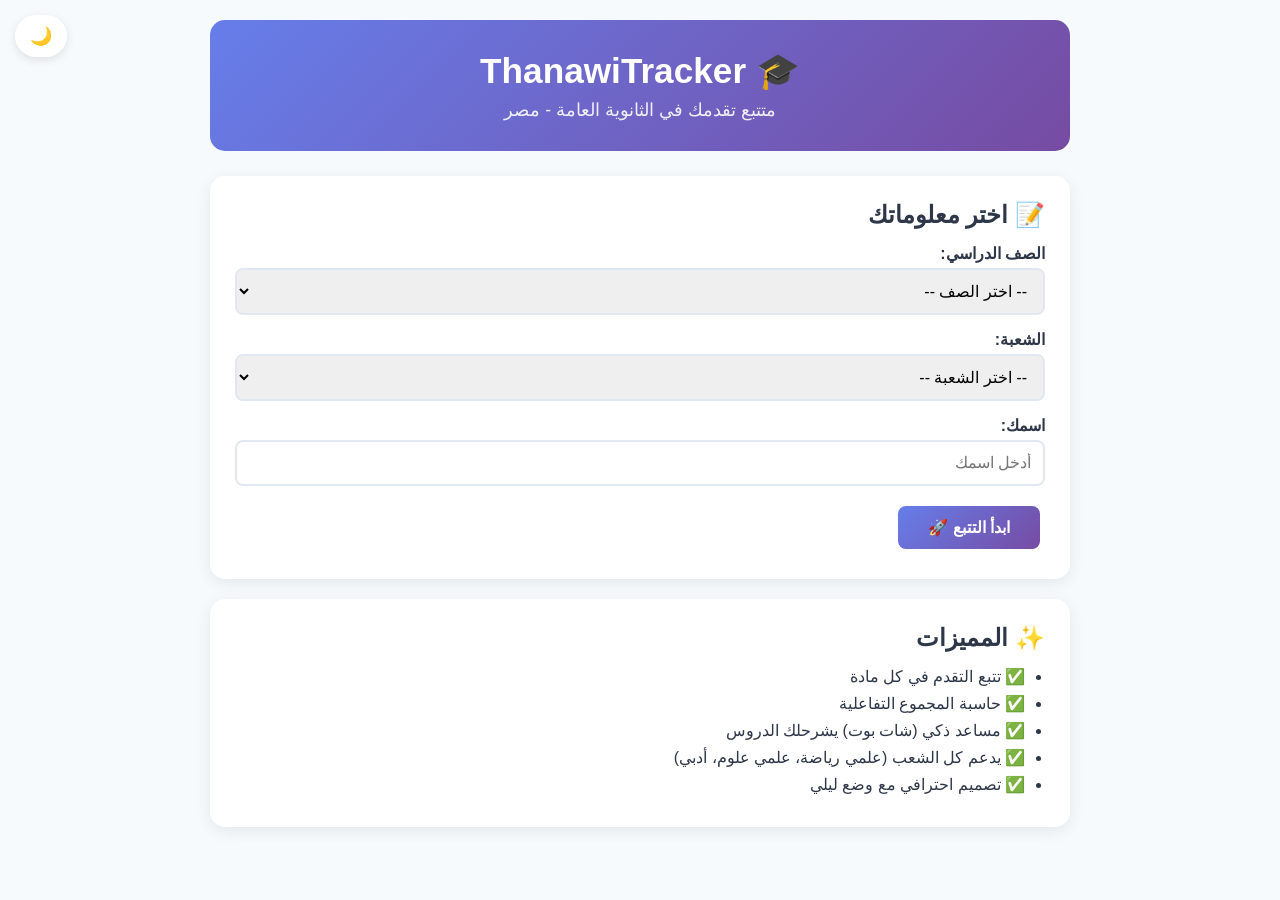
<file: index.html>
<!DOCTYPE html>
<html lang="ar" dir="rtl">
<head>
    <meta charset="UTF-8">
    <meta name="viewport" content="width=device-width, initial-scale=1.0">
    <title>ThanawiTracker - متتبع تقدم الثانوية</title>
    <link rel="stylesheet" href="style.css">
</head>
<body>
    <button class="dark-toggle" onclick="toggleDark()">🌙</button>
    
    <div class="container">
        <div class="header">
            <h1>🎓 ThanawiTracker</h1>
            <p>متتبع تقدمك في الثانوية العامة - مصر</p>
        </div>

        <div class="card">
            <h2>📝 اختر معلوماتك</h2>
            
            <label>الصف الدراسي:</label>
            <select id="level">
                <option value="">-- اختر الصف --</option>
                <option value="2sec">الصف الثاني الثانوي</option>
                <option value="3sec">الصف الثالث الثانوي</option>
            </select>

            <label>الشعبة:</label>
            <select id="track">
                <option value="">-- اختر الشعبة --</option>
            </select>

            <label>اسمك:</label>
            <input type="text" id="name" placeholder="أدخل اسمك">

            <button class="btn btn-primary" onclick="start()">ابدأ التتبع 🚀</button>
        </div>

        <div class="card">
            <h2>✨ المميزات</h2>
            <ul>
                <li>✅ تتبع التقدم في كل مادة</li>
                <li>✅ حاسبة المجموع التفاعلية</li>
                <li>✅ مساعد ذكي (شات بوت) يشرحلك الدروس</li>
                <li>✅ يدعم كل الشعب (علمي رياضة، علمي علوم، أدبي)</li>
                <li>✅ تصميم احترافي مع وضع ليلي</li>
            </ul>
        </div>
    </div>

    <script src="script.js"></script>
</body>
</html>
</file>
<file: style.css>
* {
    margin: 0;
    padding: 0;
    box-sizing: border-box;
    font-family: 'Segoe UI', Tahoma, sans-serif;
}

:root {
    --primary: #667eea;
    --secondary: #764ba2;
    --success: #48bb78;
    --warning: #ed8936;
    --danger: #f56565;
    --bg: #f7fafc;
    --text: #2d3748;
    --card: #ffffff;
}

body {
    background: var(--bg);
    color: var(--text);
    min-height: 100vh;
    transition: all 0.3s;
}

body.dark {
    --bg: #1a202c;
    --text: #e2e8f0;
    --card: #2d3748;
}

.container {
    max-width: 900px;
    margin: 0 auto;
    padding: 20px;
}

.header {
    background: linear-gradient(135deg, var(--primary), var(--secondary));
    color: white;
    padding: 30px;
    border-radius: 15px;
    margin-bottom: 25px;
    text-align: center;
}

.header h1 { font-size: 2.2em; margin-bottom: 8px; }
.header p { font-size: 1.1em; opacity: 0.9; }

.card {
    background: var(--card);
    border-radius: 15px;
    padding: 25px;
    margin-bottom: 20px;
    box-shadow: 0 4px 15px rgba(0,0,0,0.08);
}

.card h2 { margin-bottom: 15px; }
.card ul { margin-right: 20px; margin-top: 10px; }
.card ul li { margin-bottom: 8px; }

label { display: block; margin-bottom: 5px; font-weight: 600; }

select, input[type="text"], input[type="number"] {
    width: 100%;
    padding: 12px;
    border: 2px solid #e2e8f0;
    border-radius: 8px;
    font-size: 16px;
    margin-bottom: 15px;
}

select:focus, input:focus {
    outline: none;
    border-color: var(--primary);
}

.btn {
    padding: 12px 30px;
    border: none;
    border-radius: 8px;
    cursor: pointer;
    font-size: 16px;
    font-weight: 600;
    margin: 5px;
    transition: all 0.3s;
}

.btn-primary {
    background: linear-gradient(135deg, var(--primary), var(--secondary));
    color: white;
}

.btn-primary:hover { transform: scale(1.05); }

.btn-danger {
    background: var(--danger);
    color: white;
}

.dark-toggle {
    position: fixed;
    top: 15px;
    left: 15px;
    background: var(--card);
    border: none;
    padding: 10px 15px;
    border-radius: 50px;
    cursor: pointer;
    box-shadow: 0 3px 10px rgba(0,0,0,0.1);
    z-index: 100;
    font-size: 18px;
}

.progress-container { margin: 15px 0; }

.progress-label {
    display: flex;
    justify-content: space-between;
    margin-bottom: 8px;
    font-weight: 600;
}

.progress-bar {
    width: 100%;
    height: 25px;
    background: #e2e8f0;
    border-radius: 15px;
    overflow: hidden;
}

body.dark .progress-bar { background: #4a5568; }

.progress-fill {
    height: 100%;
    background: linear-gradient(90deg, var(--success), var(--primary));
    transition: width 0.5s;
    display: flex;
    align-items: center;
    justify-content: center;
    color: white;
    font-weight: 600;
    font-size: 13px;
}

.subject-item {
    display: flex;
    justify-content: space-between;
    align-items: center;
    padding: 12px 0;
    border-bottom: 1px solid #e2e8f0;
    flex-wrap: wrap;
    gap: 10px;
}

body.dark .subject-item { border-color: #4a5568; }

.subject-name { font-weight: 600; font-size: 1.1em; }
.subject-coeff { color: #718096; font-size: 0.9em; }

.grade-row {
    display: flex;
    justify-content: space-between;
    align-items: center;
    margin: 8px 0;
    gap: 10px;
}

.grade-row input {
    width: 100px;
    margin: 0;
}

#chatContainer {
    height: 400px;
    overflow-y: auto;
    background: #f0f4f8;
    border-radius: 12px;
    padding: 15px;
    margin: 15px 0;
}

body.dark #chatContainer { background: #1a202c; }

.chat-msg {
    margin-bottom: 12px;
    display: flex;
    flex-direction: column;
}

.chat-msg.user { align-items: flex-end; }
.chat-msg.bot { align-items: flex-start; }

.msg-content {
    max-width: 75%;
    padding: 12px 16px;
    border-radius: 16px;
    line-height: 1.6;
    word-wrap: break-word;
}

.chat-msg.user .msg-content {
    background: linear-gradient(135deg, var(--primary), var(--secondary));
    color: white;
    border-bottom-left-radius: 4px;
}

.chat-msg.bot .msg-content {
    background: var(--card);
    color: var(--text);
    border-bottom-right-radius: 4px;
    box-shadow: 0 2px 6px rgba(0,0,0,0.08);
}

.chat-input {
    display: flex;
    gap: 10px;
}

.chat-input input {
    flex: 1;
    margin: 0;
}

.typing-dots {
    display: flex;
    gap: 5px;
    padding: 12px 16px;
}

.typing-dots span {
    width: 8px;
    height: 8px;
    background: var(--primary);
    border-radius: 50%;
    animation: bounce 1.4s infinite;
}

.typing-dots span:nth-child(2) { animation-delay: 0.2s; }
.typing-dots span:nth-child(3) { animation-delay: 0.4s; }

@keyframes bounce {
    0%, 60%, 100% { transform: translateY(0); }
    30% { transform: translateY(-8px); }
}

@media (max-width: 600px) {
    .header h1 { font-size: 1.6em; }
    .subject-item { flex-direction: column; align-items: flex-start; }
    .grade-row { flex-direction: column; align-items: flex-start; }
    .msg-content { max-width: 90%; }
}
</file>
